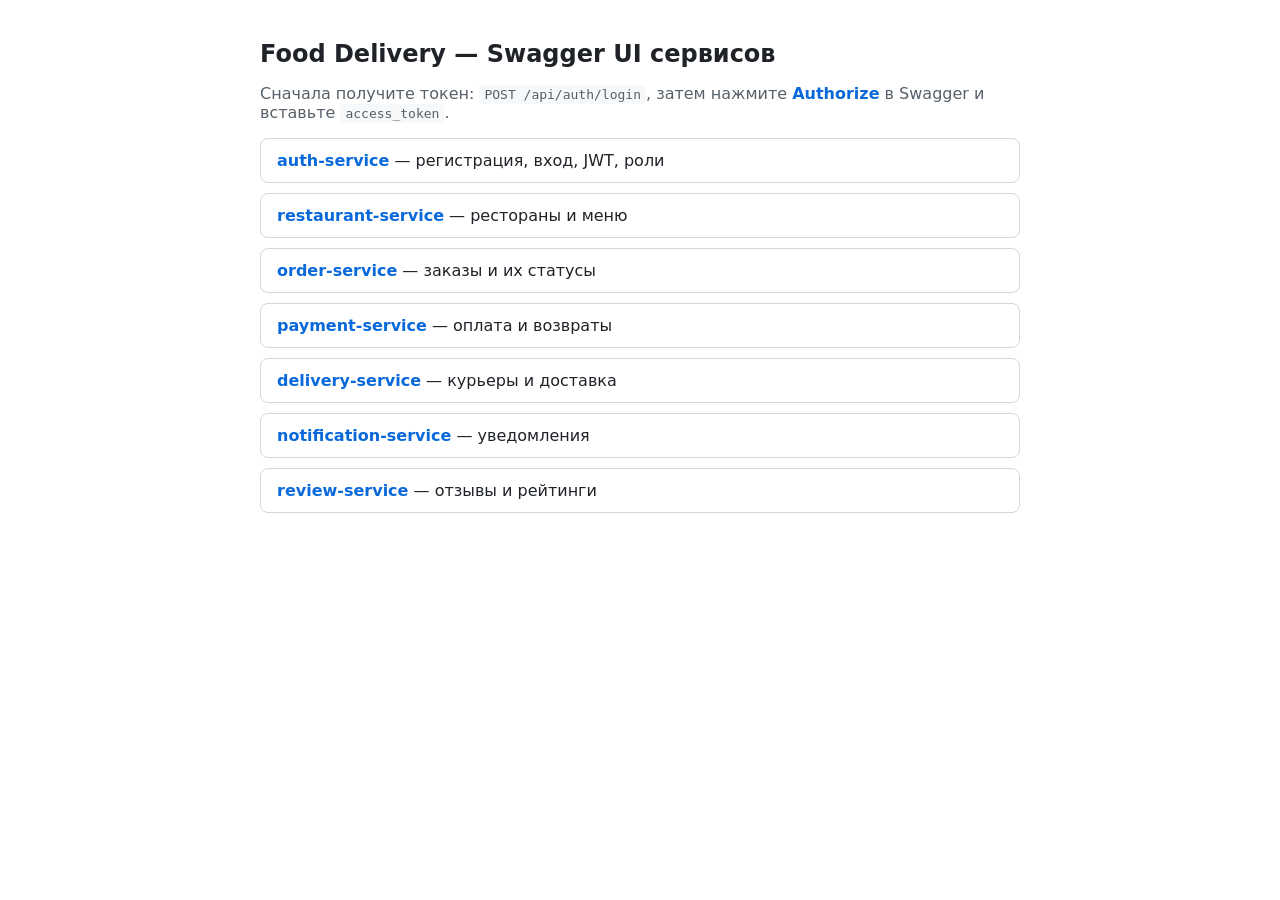
<file: gateway/docs-index.html>
<!DOCTYPE html>
<html lang="ru">
<head>
<meta charset="utf-8">
<title>Food Delivery — API documentation</title>
<style>
  body { font-family: system-ui, sans-serif; max-width: 760px; margin: 40px auto; padding: 0 16px; color: #1f2328; }
  h1 { font-size: 24px; } p { color: #57606a; }
  a.card { display: block; border: 1px solid #d0d7de; border-radius: 8px; padding: 12px 16px; margin: 10px 0;
           text-decoration: none; color: inherit; }
  a.card:hover { border-color: #0969da; }
  b { color: #0969da; } code { background: #f6f8fa; padding: 2px 5px; border-radius: 4px; }
</style>
</head>
<body>
<h1>Food Delivery — Swagger UI сервисов</h1>
<p>Сначала получите токен: <code>POST /api/auth/login</code>, затем нажмите <b>Authorize</b> в Swagger и вставьте <code>access_token</code>.</p>
<a class="card" href="/docs/auth/"><b>auth-service</b> — регистрация, вход, JWT, роли</a>
<a class="card" href="/docs/restaurants/"><b>restaurant-service</b> — рестораны и меню</a>
<a class="card" href="/docs/orders/"><b>order-service</b> — заказы и их статусы</a>
<a class="card" href="/docs/payments/"><b>payment-service</b> — оплата и возвраты</a>
<a class="card" href="/docs/deliveries/"><b>delivery-service</b> — курьеры и доставка</a>
<a class="card" href="/docs/notifications/"><b>notification-service</b> — уведомления</a>
<a class="card" href="/docs/reviews/"><b>review-service</b> — отзывы и рейтинги</a>
</body>
</html>
</file>
